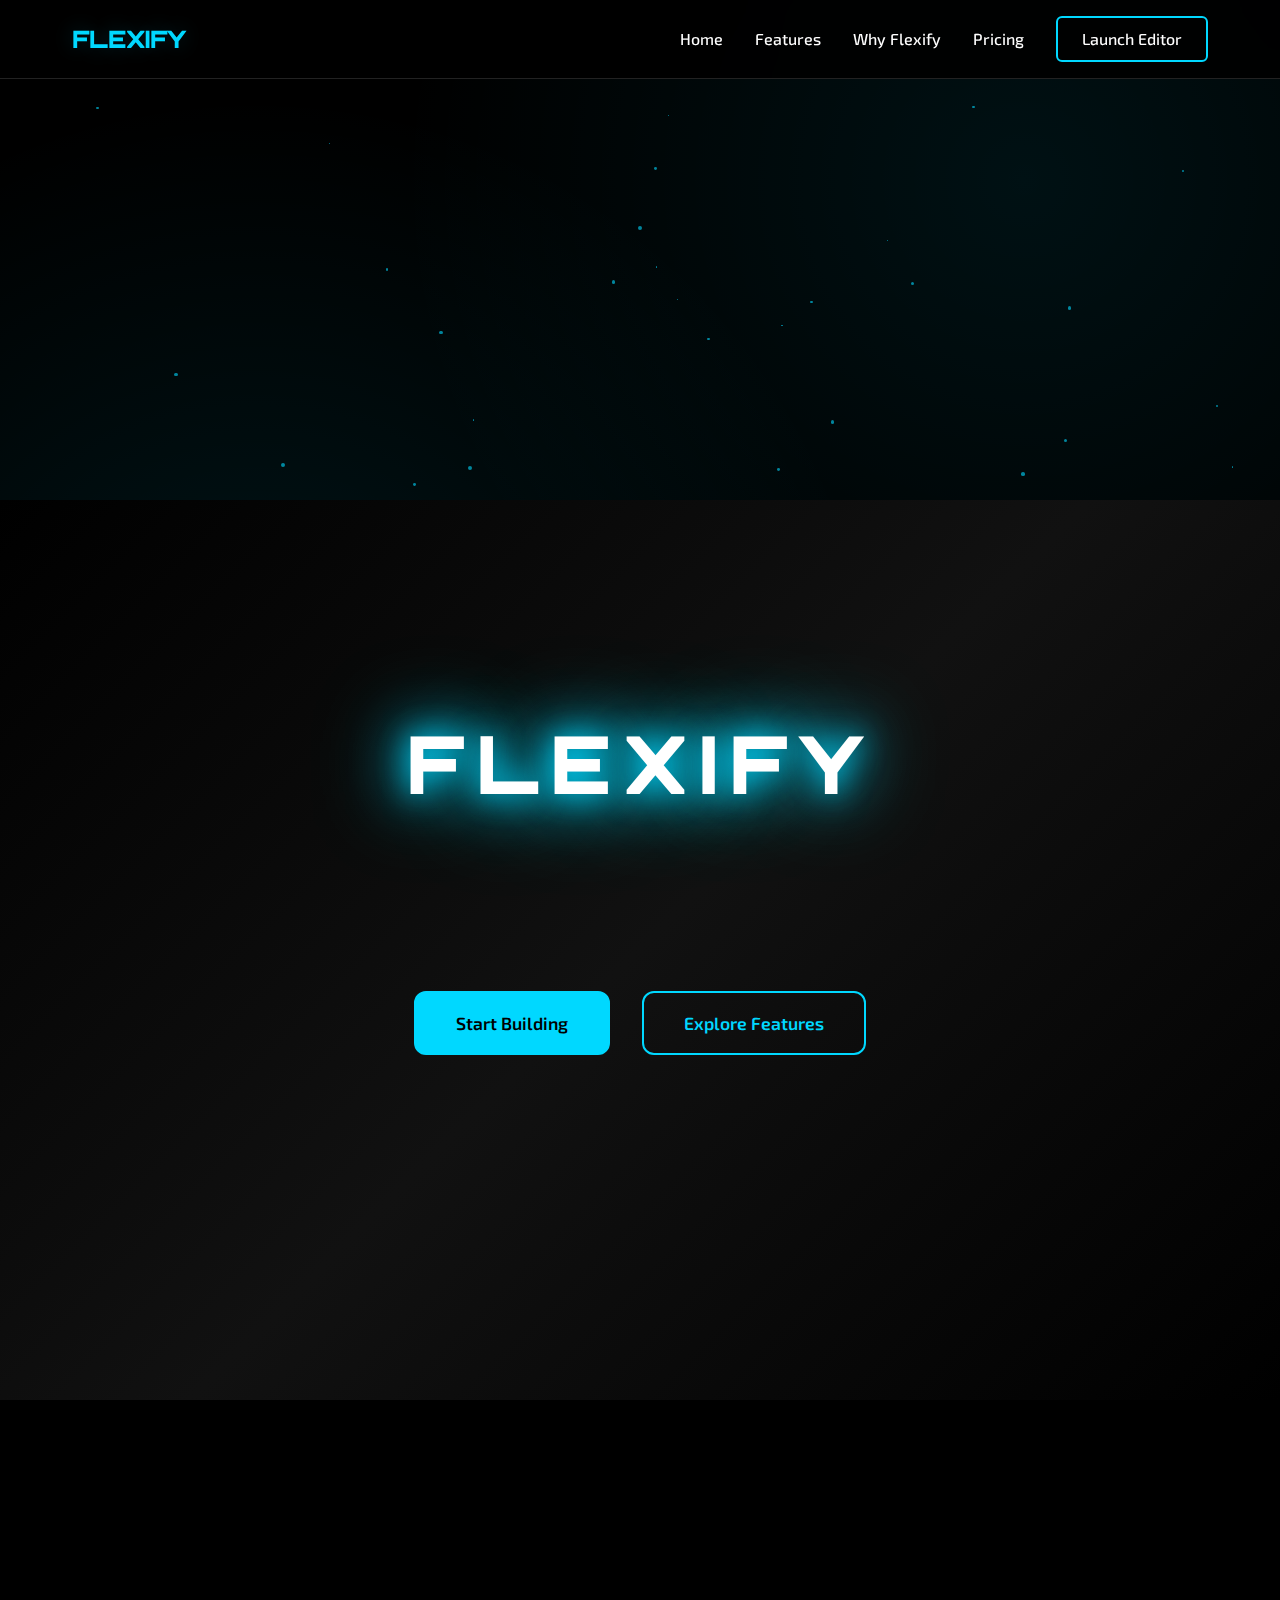
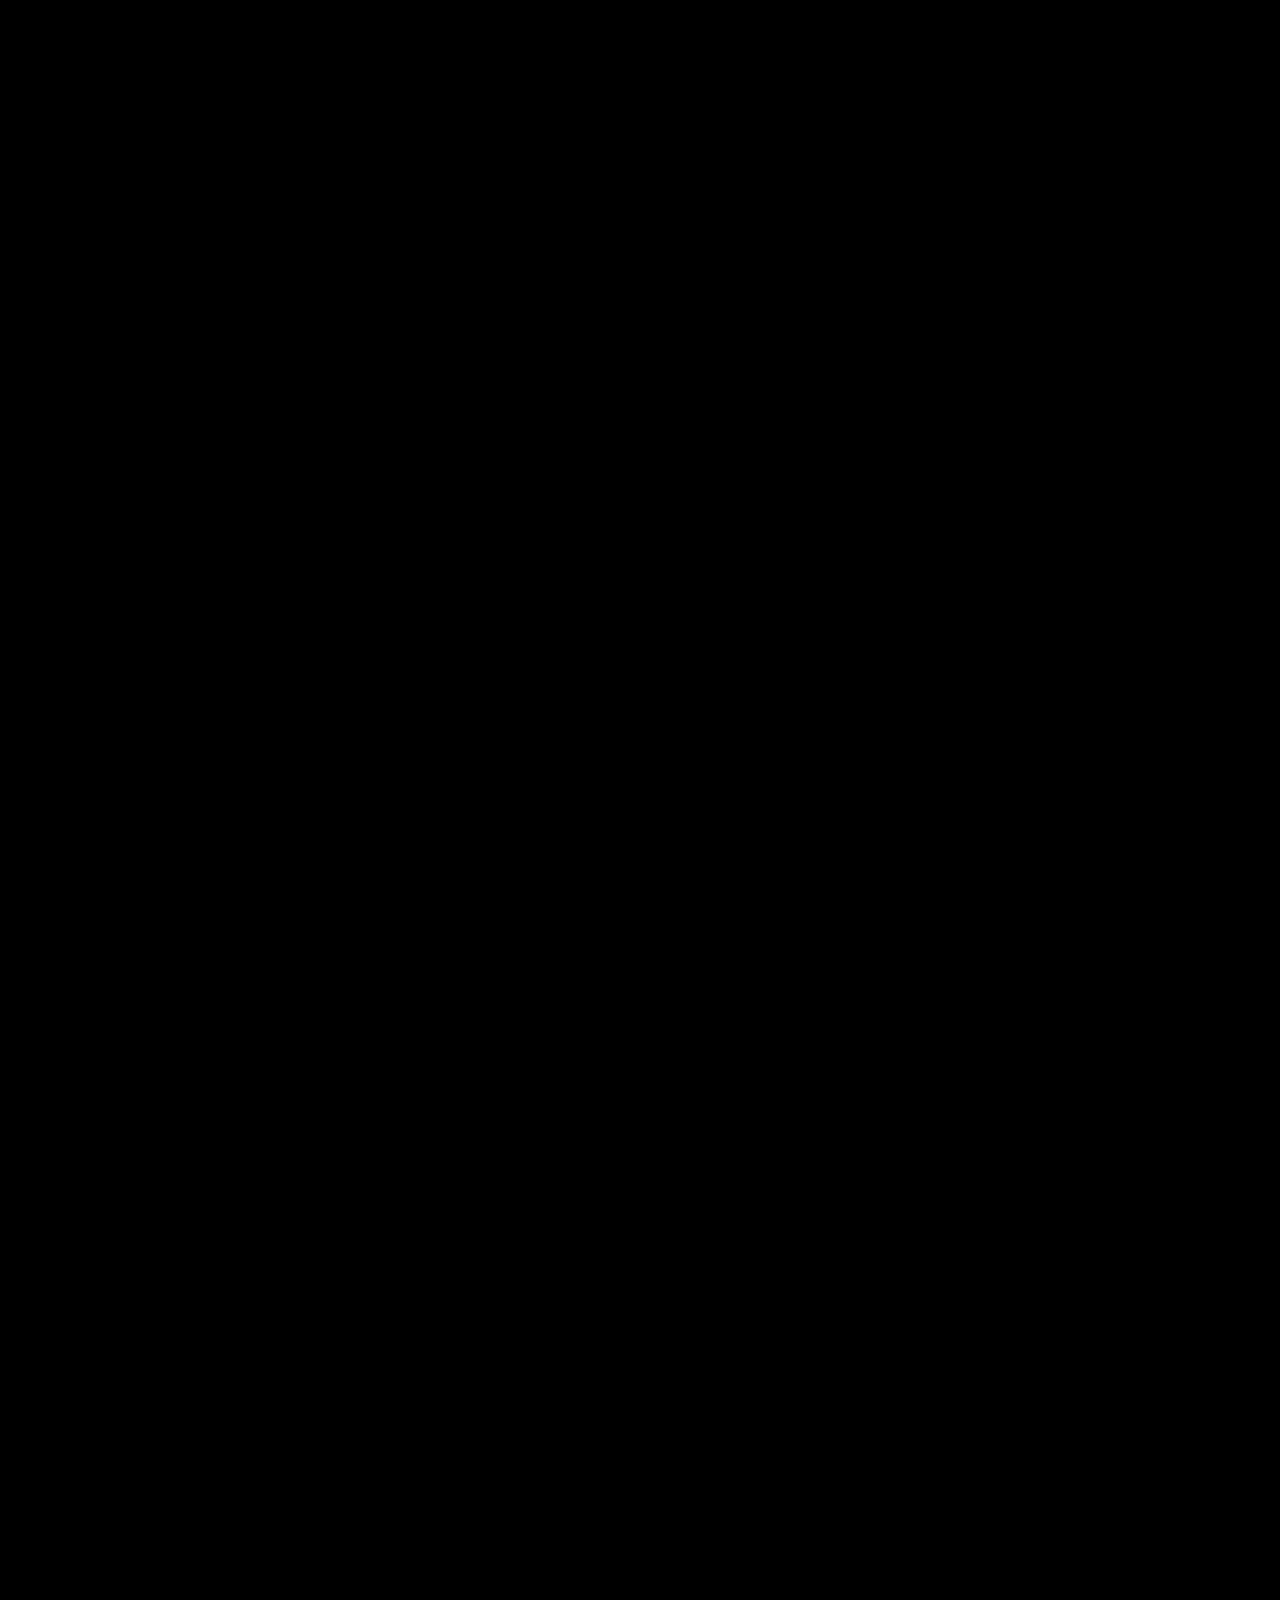
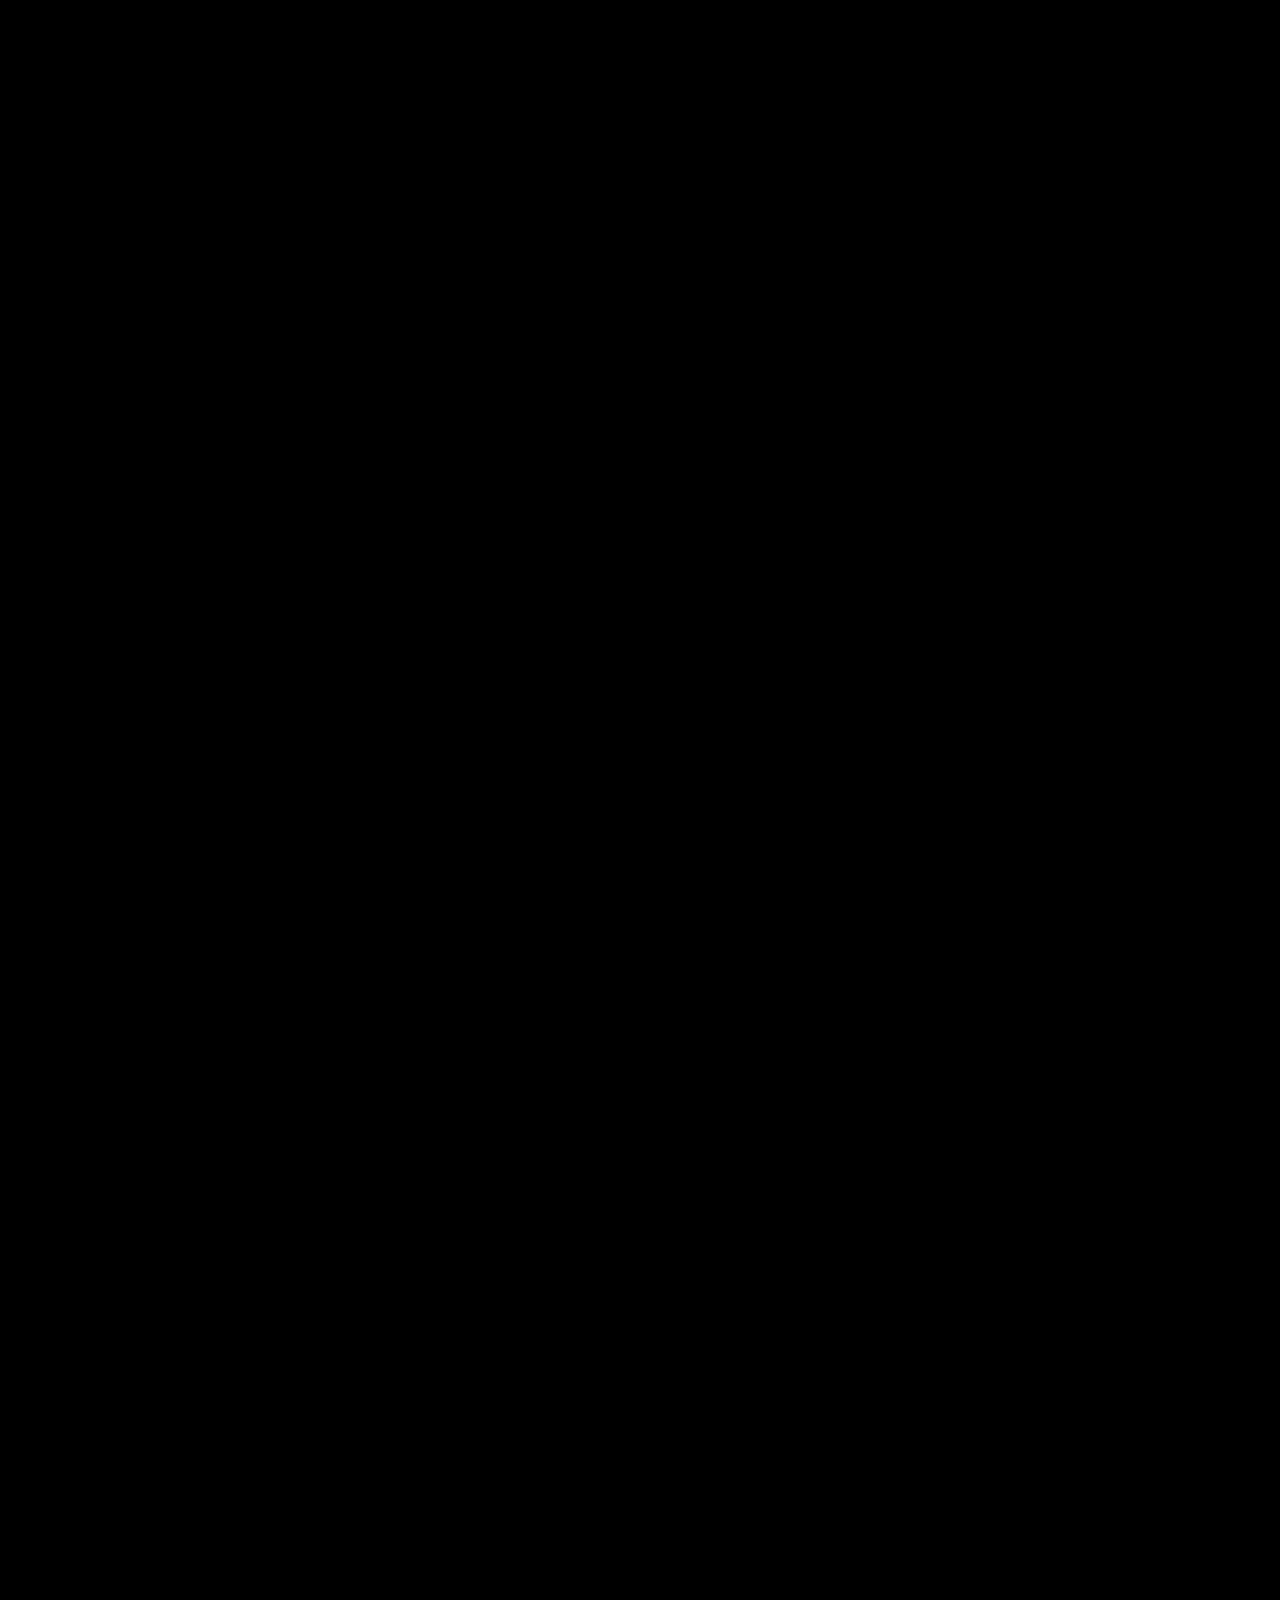
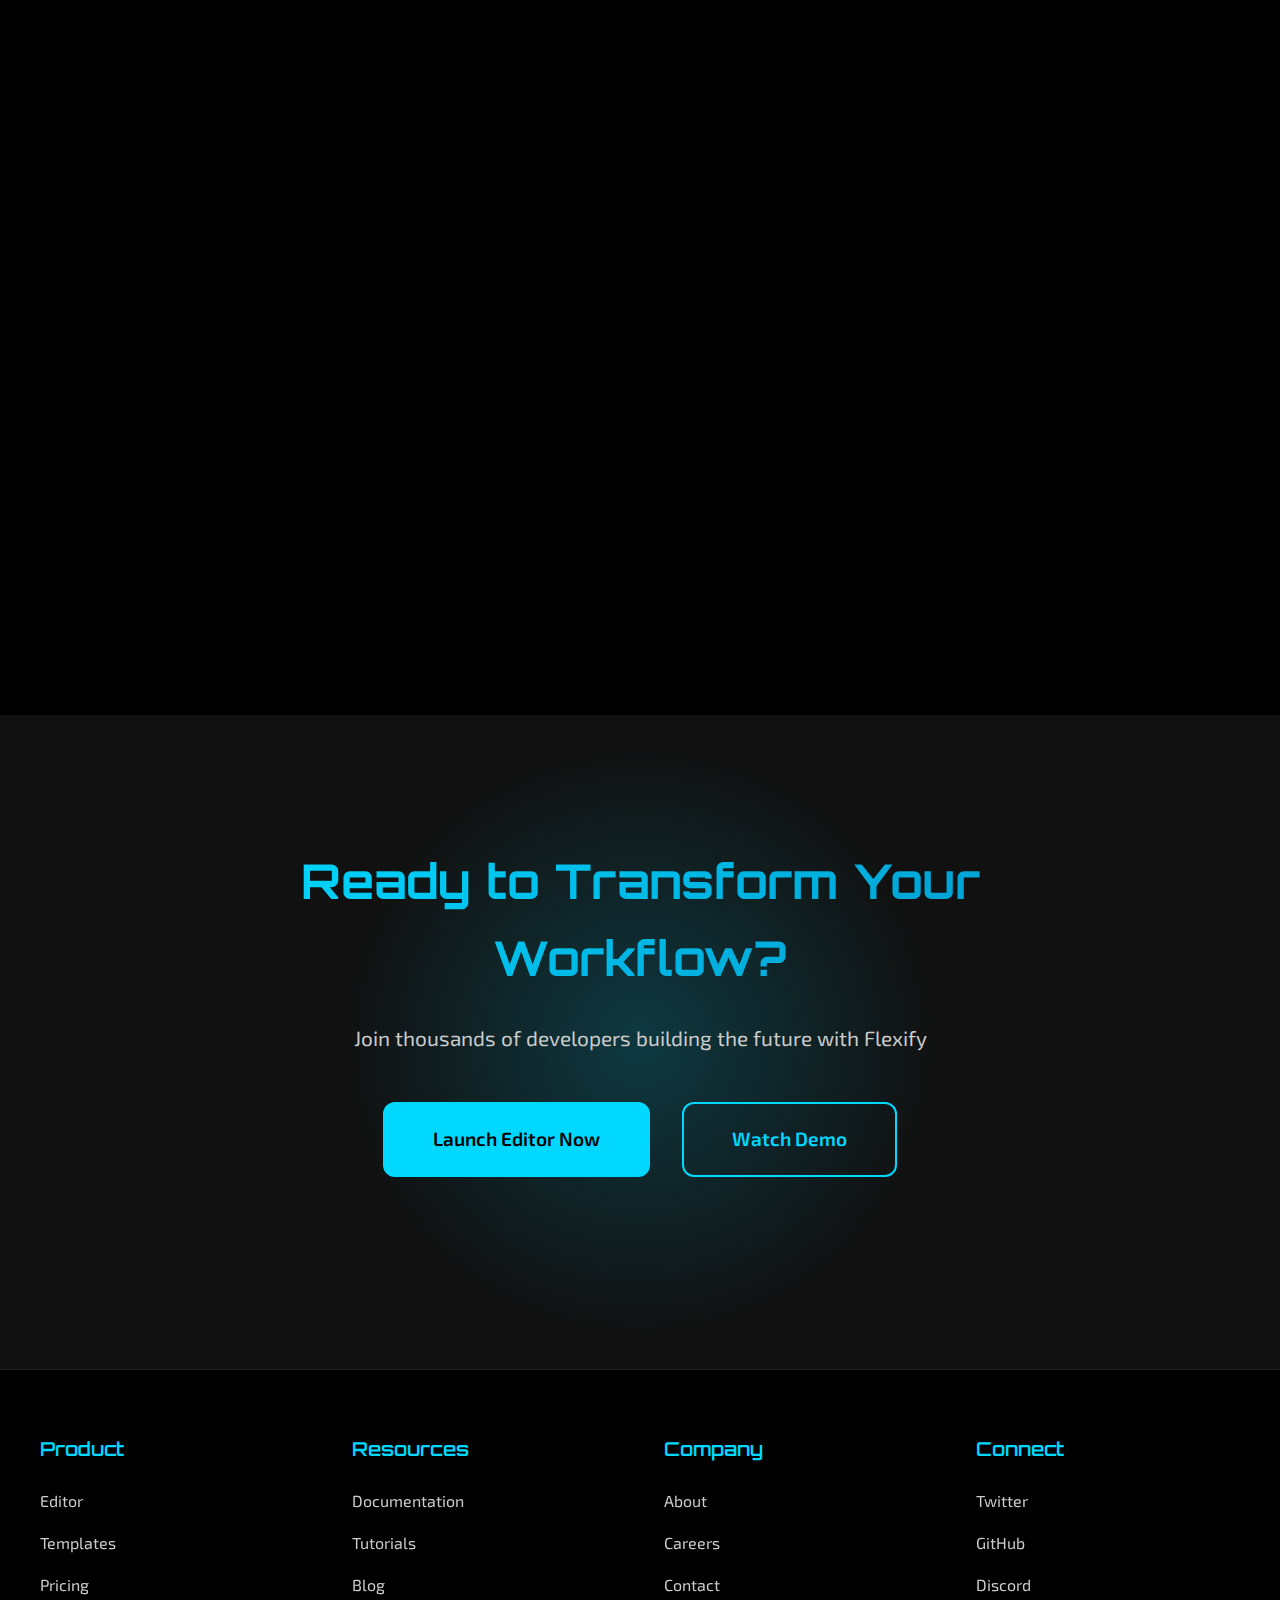
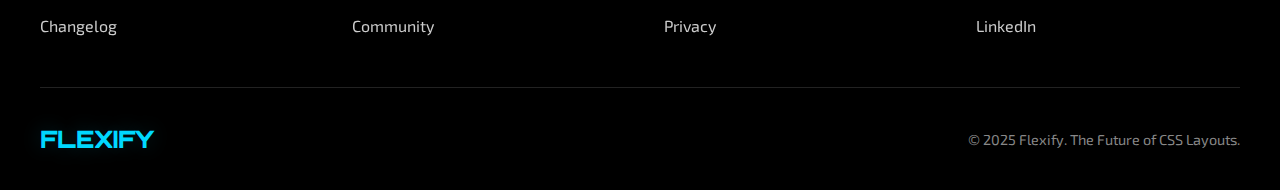
<file: index.html>
<!DOCTYPE html>
<html lang="en">
<head>
    <meta charset="UTF-8">
    <meta name="viewport" content="width=device-width, initial-scale=1.0">
    <title>Flexify - The Future of CSS Layouts</title>
    <meta name="description" content="Revolutionary CSS layout builder with visual editor. Create responsive layouts in minutes with clean, production-ready code export.">
    <link href="https://fonts.googleapis.com/css2?family=Orbitron:wght@400;700;900&family=Exo+2:wght@300;400;500;600&display=swap" rel="stylesheet">
    <link rel="stylesheet" href="homeCSS.css">



    <script> window.chtlConfig = { chatbotId: "7576568886", display: "page_inline" } </script>
<div id="chtl-inline-bot" style="width: 100%; height: 500px;"></div>
<script async data-id="7576568886" data-display="page_inline" id="chtl-script" type="text/javascript" src="https://chatling.ai/js/embed.js"></script>


    
</head>
<body>
    <!-- Navigation -->
    <nav class="nav" id="navbar">
        <div class="nav-container">
            <div class="nav-logo">FLEXIFY</div>
            <div class="nav-menu" id="navMenu">
                <a href="#hero" class="nav-link">Home</a>
                <a href="#features" class="nav-link">Features</a>
                <a href="#why-flexify" class="nav-link">Why Flexify</a>
                <a href="#pricing" class="nav-link">Pricing</a>
                <a href="flexify_index.html" class="nav-link btn-nav">Launch Editor</a>
            </div>
            <div class="nav-toggle" id="navToggle">
                <span></span>
                <span></span>
                <span></span>
            </div>
        </div>
    </nav>

    <!-- Animated Background -->
    <div class="bg-animation" id="bgAnimation"></div>

    <!-- Hero Section -->
    <section class="hero" id="hero">
        <div class="hero-content">
            <h1 class="logo">FLEXIFY</h1>
            <p class="tagline">The Future of CSS Layouts</p>
            <p class="hero-description">Build stunning, responsive layouts with our revolutionary visual editor. Export clean code instantly.</p>
            <div class="cta-buttons">
                <a href="flexify_index.html" class="btn btn-primary">
                    <span>Start Building</span>
                    <div class="btn-glow"></div>
                </a>
                <a href="#features" class="btn btn-secondary">
                    <span>Explore Features</span>
                    <div class="btn-glow"></div>
                </a>
            </div>
            <div class="hero-stats">
                <div class="stat">
                    <div class="stat-number">10K+</div>
                    <div class="stat-label">Layouts Created</div>
                </div>
                <div class="stat">
                    <div class="stat-number">50K+</div>
                    <div class="stat-label">Lines of Code Exported</div>
                </div>
                <div class="stat">
                    <div class="stat-number">99.9%</div>
                    <div class="stat-label">Uptime</div>
                </div>
            </div>
        </div>
        <div class="scroll-arrow" onclick="scrollToSection('features')"></div>
        <div class="hero-glow"></div>
    </section>

    <!-- Features Section -->
    <section class="section" id="features">
        <h2 class="section-title">Revolutionary Features</h2>
        <p class="section-subtitle">Everything you need to build modern, responsive layouts</p>
        <div class="features-grid">
            <div class="feature-card" data-tilt>
                <div class="feature-content">
                    <div class="feature-icon">⚡</div>
                    <h3 class="feature-title">Lightning Fast</h3>
                    <p>Build complex layouts in seconds with our intuitive visual editor. No more wrestling with CSS properties.</p>
                    <div class="feature-highlight">80% faster development</div>
                </div>
            </div>
            <div class="feature-card" data-tilt>
                <div class="feature-content">
                    <div class="feature-icon">🎨</div>
                    <h3 class="feature-title">Visual Design</h3>
                    <p>Drag, drop, and customize. See your layouts come to life instantly with real-time visual feedback.</p>
                    <div class="feature-highlight">Real-time preview</div>
                </div>
            </div>
            <div class="feature-card" data-tilt>
                <div class="feature-content">
                    <div class="feature-icon">💻</div>
                    <h3 class="feature-title">Clean Code Export</h3>
                    <p>Generate production-ready CSS code with modern best practices. Copy and paste directly into your projects.</p>
                    <div class="feature-highlight">Zero bloat code</div>
                </div>
            </div>
            <div class="feature-card" data-tilt>
                <div class="feature-content">
                    <div class="feature-icon">🚀</div>
                    <h3 class="feature-title">Modern Standards</h3>
                    <p>Built with the latest CSS Grid and Flexbox specifications. Future-proof your layouts.</p>
                    <div class="feature-highlight">CSS Grid & Flexbox</div>
                </div>
            </div>
            <div class="feature-card" data-tilt>
                <div class="feature-content">
                    <div class="feature-icon">📱</div>
                    <h3 class="feature-title">Responsive Ready</h3>
                    <p>Create layouts that work perfectly on all devices. Mobile-first responsive design made simple.</p>
                    <div class="feature-highlight">Mobile-first approach</div>
                </div>
            </div>
            <div class="feature-card" data-tilt>
                <div class="feature-content">
                    <div class="feature-icon">🔄</div>
                    <h3 class="feature-title">Version Control</h3>
                    <p>Save, version, and collaborate on your layouts. Never lose your work with cloud synchronization.</p>
                    <div class="feature-highlight">Cloud sync</div>
                </div>
            </div>
        </div>
    </section>

    <!-- Why Flexify Section -->
    <section class="section" id="why-flexify">
        <h2 class="section-title">Why Choose Flexify?</h2>
        <p class="section-subtitle">Join thousands of developers who've revolutionized their workflow</p>
        <div class="timeline">
            <div class="timeline-item">
                <div class="timeline-dot"></div>
                <div class="timeline-content">
                    <h3>Speed & Efficiency</h3>
                    <p>Reduce development time by 80%. Build layouts in minutes, not hours. Focus on what matters most - your content and user experience.</p>
                    <div class="timeline-stats">
                        <span class="stat-badge">5min</span>
                        <span class="stat-text">Average layout creation time</span>
                    </div>
                </div>
            </div>
            <div class="timeline-item">
                <div class="timeline-dot"></div>
                <div class="timeline-content">
                    <h3>Modern UI/UX</h3>
                    <p>Sleek, intuitive interface designed for developers. Dark theme, smooth animations, and a workflow that feels natural and productive.</p>
                    <div class="timeline-stats">
                        <span class="stat-badge">4.9★</span>
                        <span class="stat-text">User satisfaction rating</span>
                    </div>
                </div>
            </div>
            <div class="timeline-item">
                <div class="timeline-dot"></div>
                <div class="timeline-content">
                    <h3>Professional Code Output</h3>
                    <p>Generate clean, semantic, and optimized CSS. No bloat, no unnecessary code. Just professional-grade layouts ready for production.</p>
                    <div class="timeline-stats">
                        <span class="stat-badge">100%</span>
                        <span class="stat-text">Production-ready code</span>
                    </div>
                </div>
            </div>
            <div class="timeline-item">
                <div class="timeline-dot"></div>
                <div class="timeline-content">
                    <h3>Future-Proof Technology</h3>
                    <p>Built on the latest web standards. Your layouts will work today and tomorrow. Stay ahead of the curve with cutting-edge CSS features.</p>
                    <div class="timeline-stats">
                        <span class="stat-badge">∞</span>
                        <span class="stat-text">Future compatibility</span>
                    </div>
                </div>
            </div>
        </div>
    </section>

    <!-- Pricing Section -->
    <section class="section" id="pricing">
        <h2 class="section-title">Choose Your Plan</h2>
        <p class="section-subtitle">Start free, upgrade when you're ready</p>
        <div class="pricing-grid">
            <div class="pricing-card">
                <div class="pricing-header">
                    <h3 class="pricing-title">Starter</h3>
                    <div class="pricing-price">
                        <span class="price-symbol">$</span>
                        <span class="price-amount">0</span>
                        <span class="price-period">/month</span>
                    </div>
                </div>
                <ul class="pricing-features">
                    <li>✓ 5 layouts per month</li>
                    <li>✓ Basic templates</li>
                    <li>✓ CSS export</li>
                    <li>✓ Community support</li>
                </ul>
                <a href="flexify_index.html" class="btn btn-secondary pricing-btn">Get Started</a>
            </div>
            
            <div class="pricing-card pricing-featured">
                <div class="pricing-badge">Most Popular</div>
                <div class="pricing-header">
                    <h3 class="pricing-title">Pro</h3>
                    <div class="pricing-price">
                        <span class="price-symbol">$</span>
                        <span class="price-amount">19</span>
                        <span class="price-period">/month</span>
                    </div>
                </div>
                <ul class="pricing-features">
                    <li>✓ Unlimited layouts</li>
                    <li>✓ Advanced templates</li>
                    <li>✓ CSS + HTML export</li>
                    <li>✓ Priority support</li>
                    <li>✓ Team collaboration</li>
                    <li>✓ Version control</li>
                </ul>
                <a href="#signup" class="btn btn-primary pricing-btn">Start Pro Trial</a>
            </div>
            
            <div class="pricing-card">
                <div class="pricing-header">
                    <h3 class="pricing-title">Enterprise</h3>
                    <div class="pricing-price">
                        <span class="price-symbol">$</span>
                        <span class="price-amount">99</span>
                        <span class="price-period">/month</span>
                    </div>
                </div>
                <ul class="pricing-features">
                    <li>✓ Everything in Pro</li>
                    <li>✓ White-label solution</li>
                    <li>✓ API access</li>
                    <li>✓ Custom integrations</li>
                    <li>✓ Dedicated support</li>
                    <li>✓ SLA guarantee</li>
                </ul>
                <a href="#contact" class="btn btn-secondary pricing-btn">Contact Sales</a>
            </div>
        </div>
    </section>

    <!-- CTA Section -->
    <section class="cta-section">
        <div class="cta-content">
            <h2 class="cta-title">Ready to Transform Your Workflow?</h2>
            <p class="cta-description">Join thousands of developers building the future with Flexify</p>
            <div class="cta-buttons">
                <a href="#editor" class="btn btn-primary btn-large">
                    <span>Launch Editor Now</span>
                    <div class="btn-glow"></div>
                </a>
                <a href="#demo" class="btn btn-secondary btn-large">
                    <span>Watch Demo</span>
                    <div class="btn-glow"></div>
                </a>
            </div>
        </div>
        <div class="cta-bg-glow"></div>
    </section>

    <!-- Footer -->
    <footer class="footer">
        <div class="footer-content">
            <div class="footer-section">
                <h4 class="footer-title">Product</h4>
                <div class="footer-links">
                    <a href="#editor" class="footer-link">Editor</a>
                    <a href="#templates" class="footer-link">Templates</a>
                    <a href="#pricing" class="footer-link">Pricing</a>
                    <a href="#changelog" class="footer-link">Changelog</a>
                </div>
            </div>
            <div class="footer-section">
                <h4 class="footer-title">Resources</h4>
                <div class="footer-links">
                    <a href="#docs" class="footer-link">Documentation</a>
                    <a href="#tutorials" class="footer-link">Tutorials</a>
                    <a href="#blog" class="footer-link">Blog</a>
                    <a href="#community" class="footer-link">Community</a>
                </div>
            </div>
            <div class="footer-section">
                <h4 class="footer-title">Company</h4>
                <div class="footer-links">
                    <a href="#about" class="footer-link">About</a>
                    <a href="#careers" class="footer-link">Careers</a>
                    <a href="#contact" class="footer-link">Contact</a>
                    <a href="#privacy" class="footer-link">Privacy</a>
                </div>
            </div>
            <div class="footer-section">
                <h4 class="footer-title">Connect</h4>
                <div class="footer-links">
                    <a href="#twitter" class="footer-link">Twitter</a>
                    <a href="#github" class="footer-link">GitHub</a>
                    <a href="#discord" class="footer-link">Discord</a>
                    <a href="#linkedin" class="footer-link">LinkedIn</a>
                </div>
            </div>
        </div>
        <div class="footer-bottom">
            <div class="footer-logo">FLEXIFY</div>
            <div class="copyright">© 2025 Flexify. The Future of CSS Layouts.</div>
        </div>
    </footer>

    <script src="homeJS.js"></script>

</body>
</html>
</file>
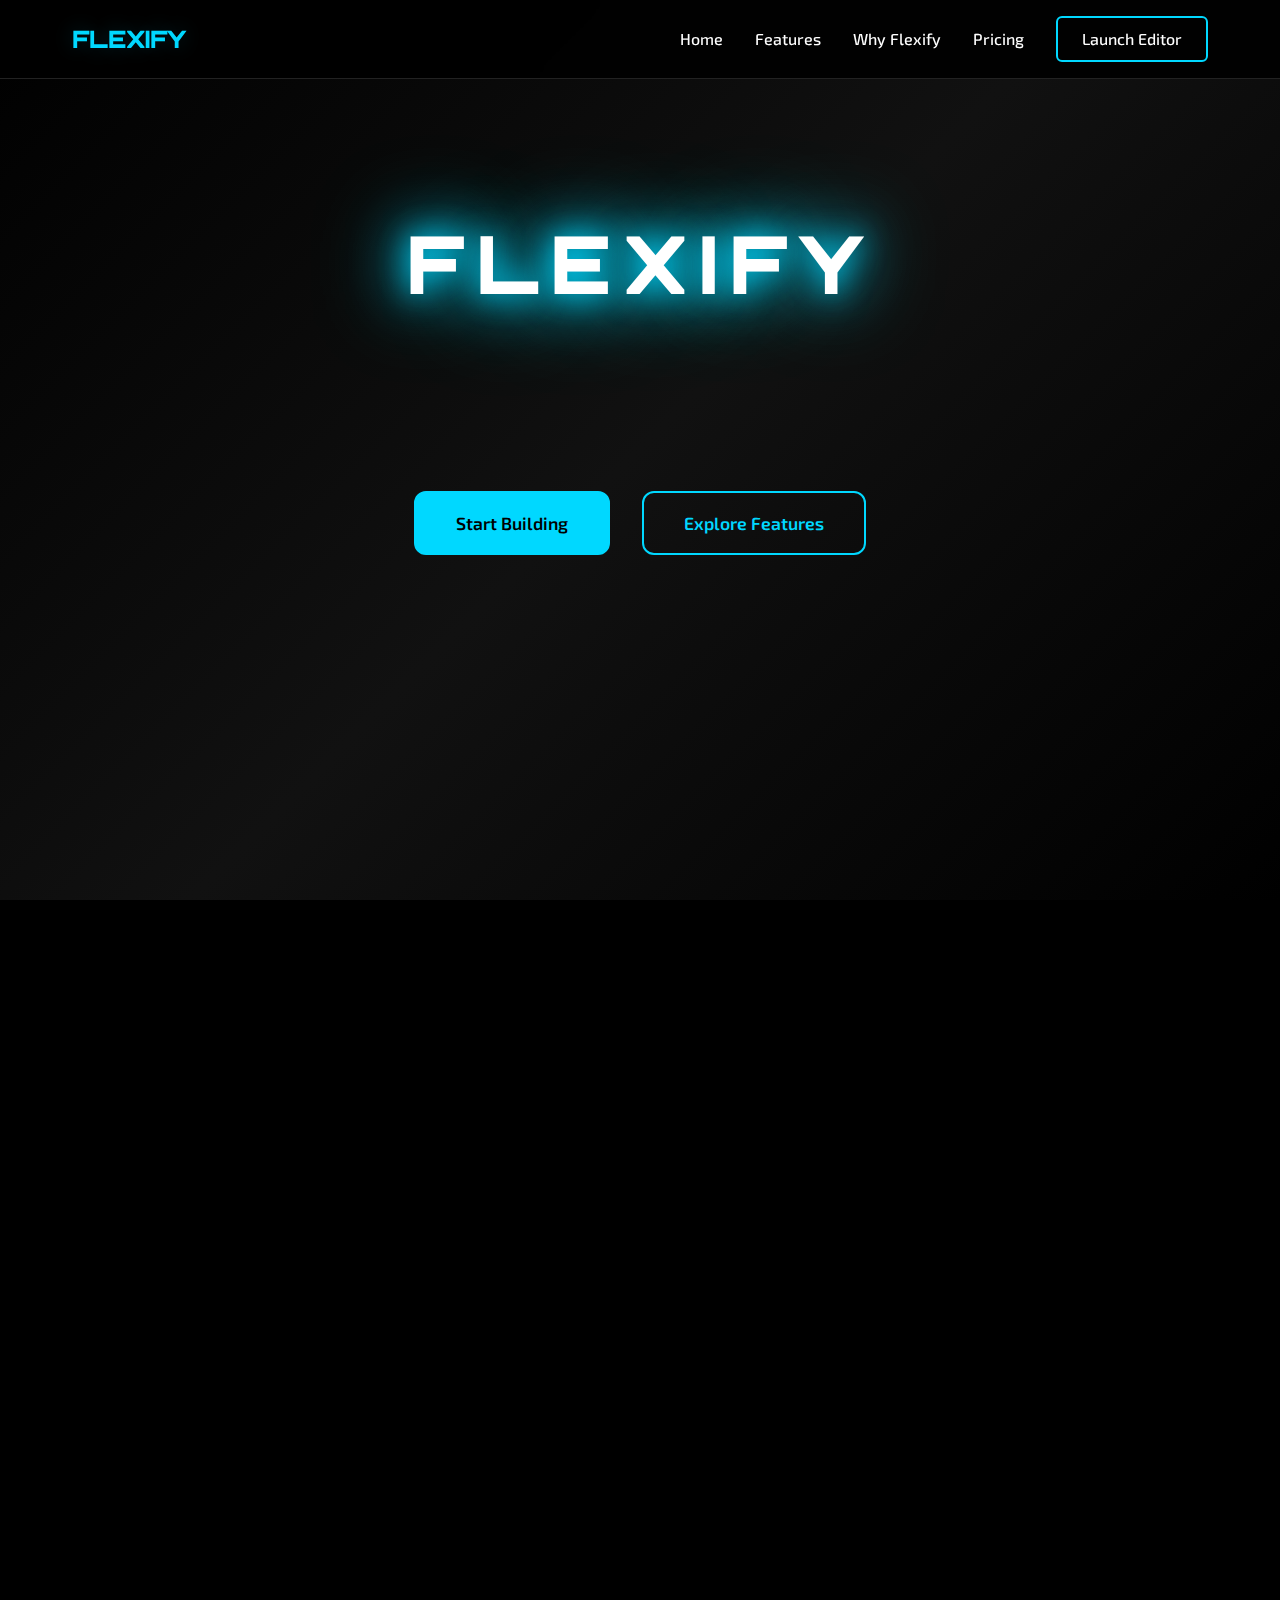
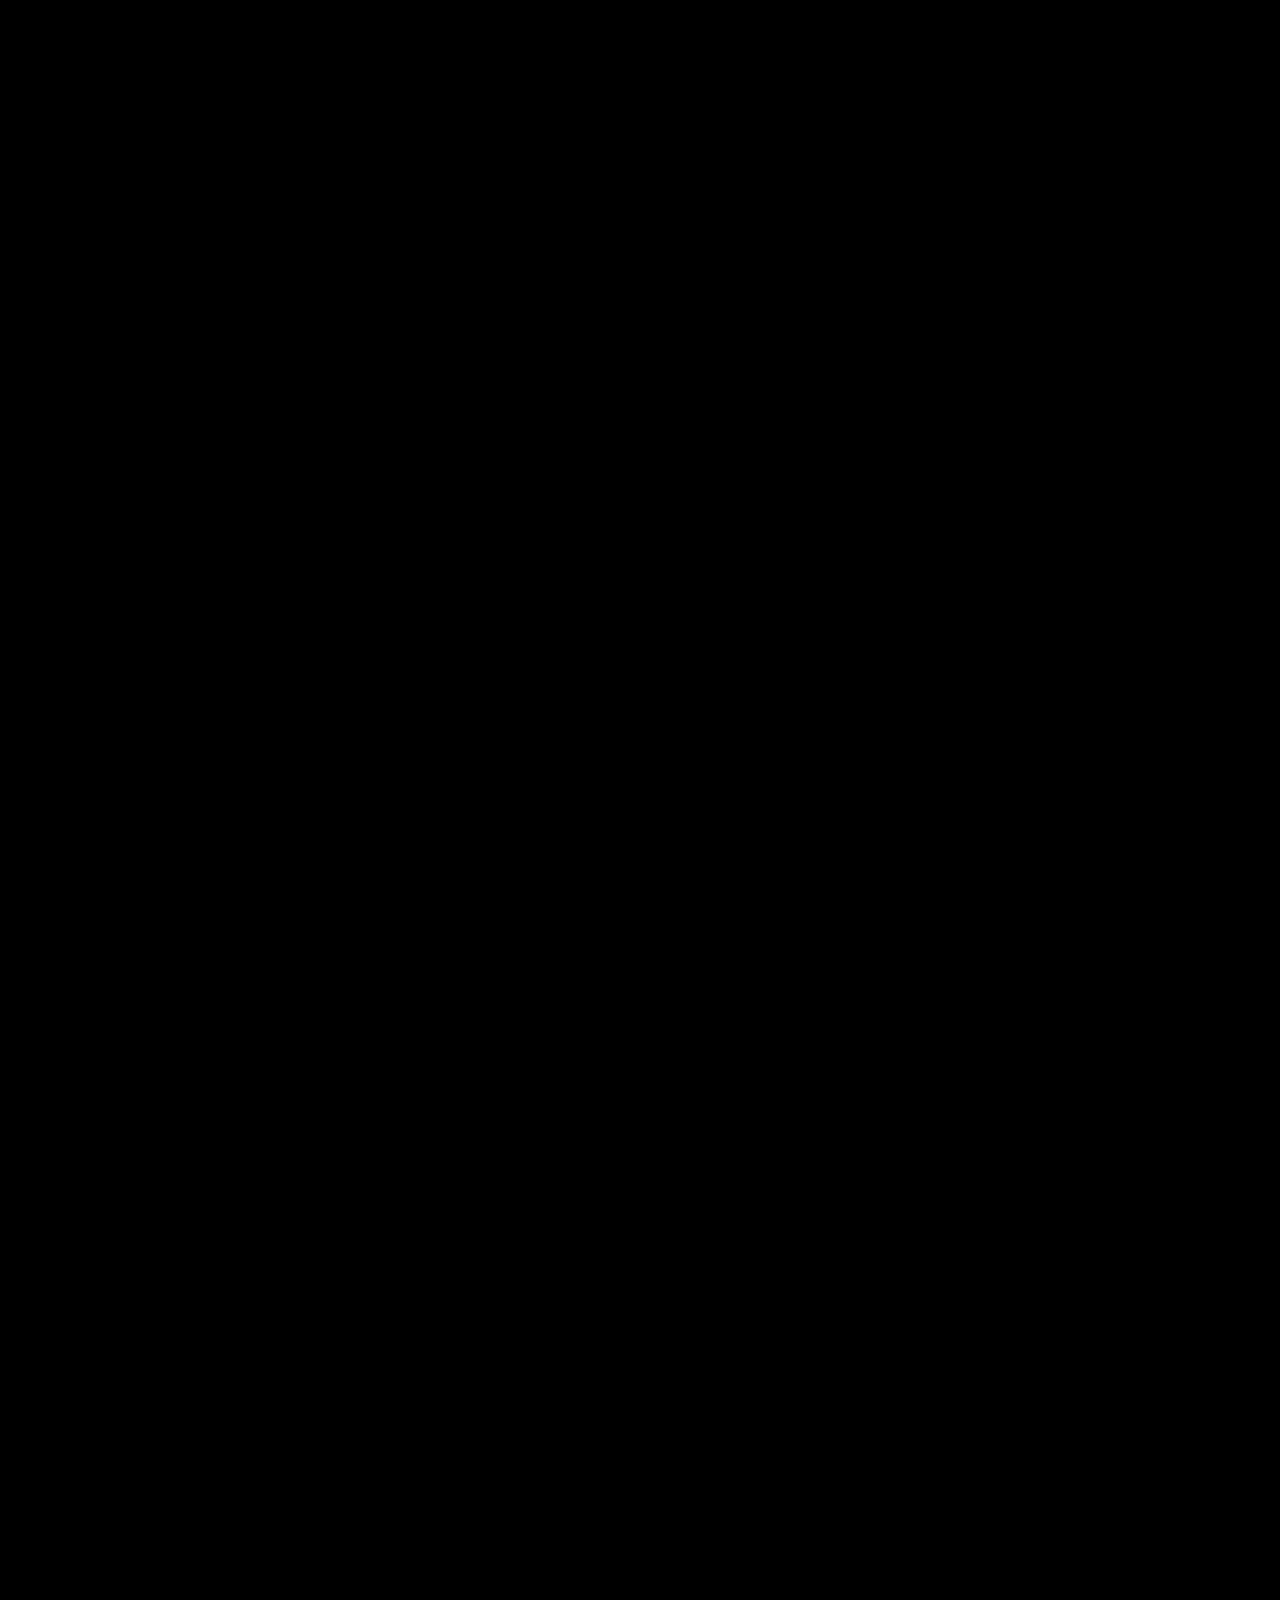
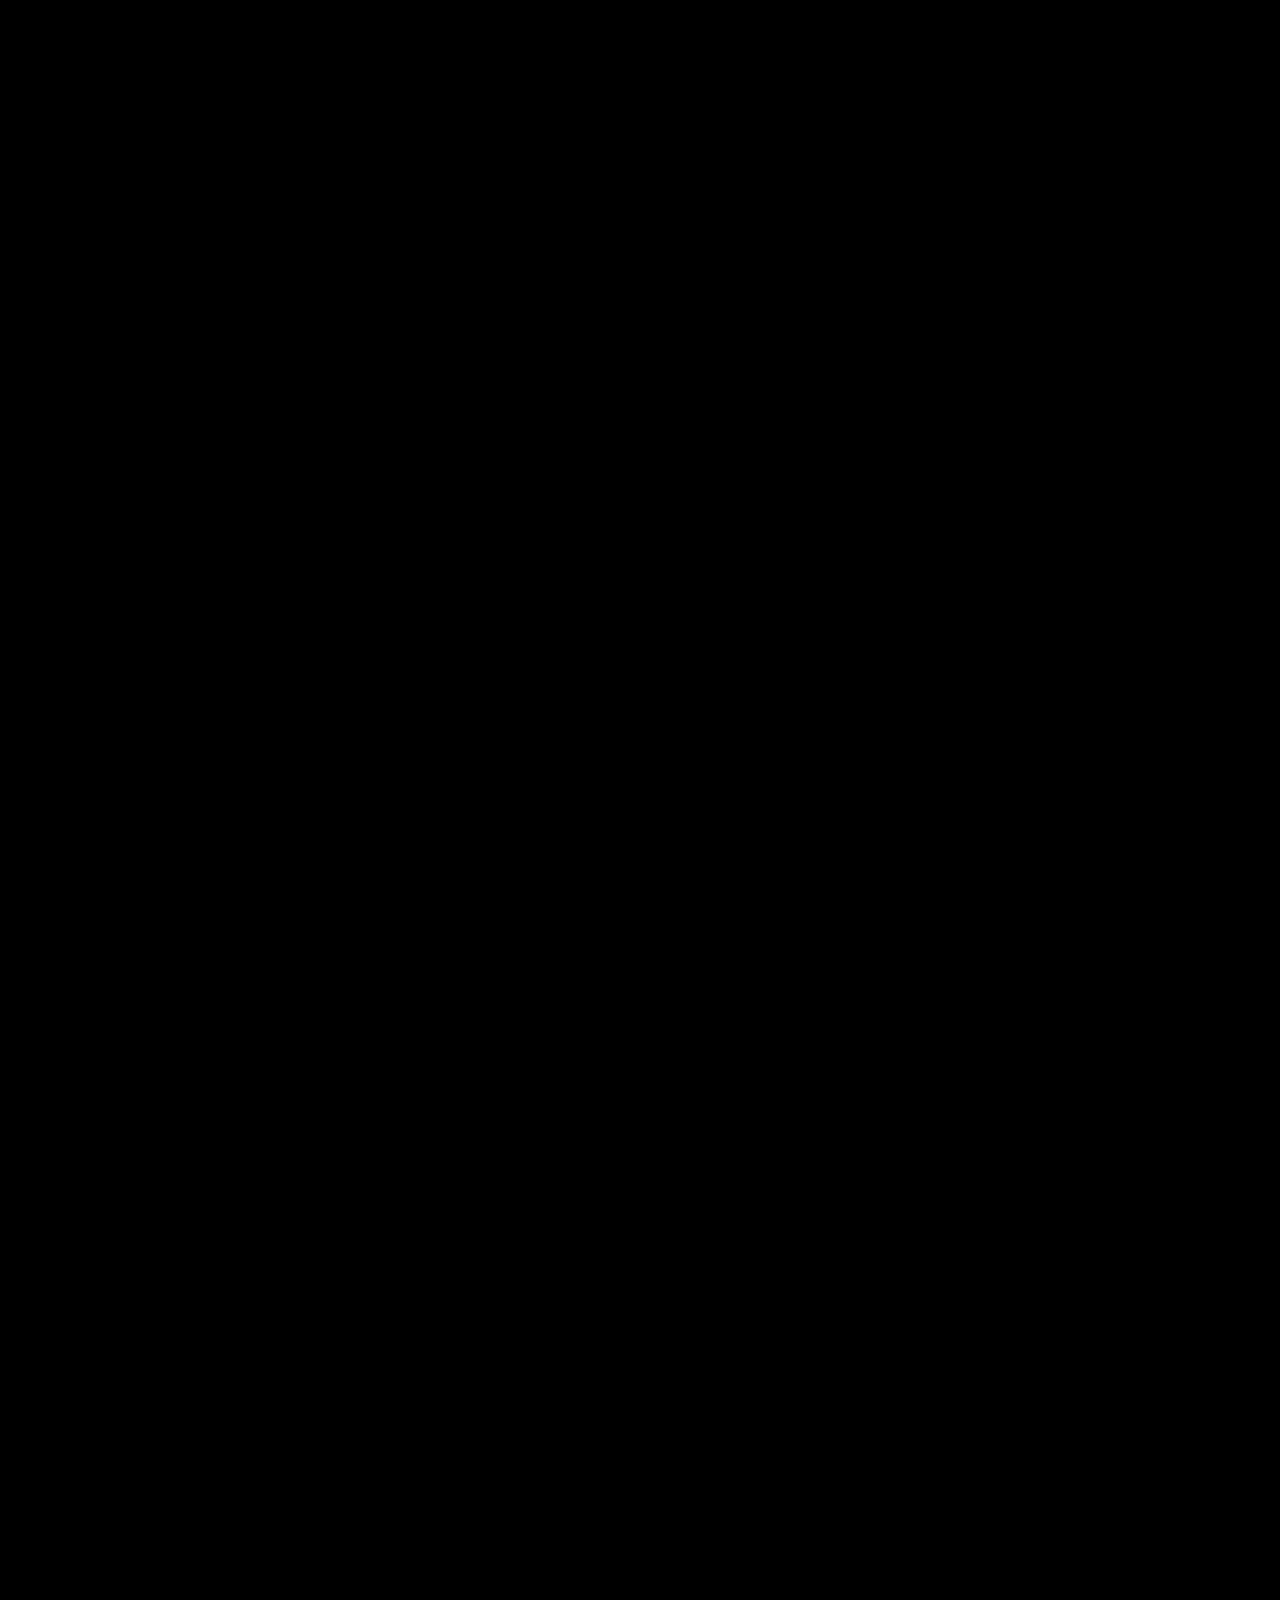
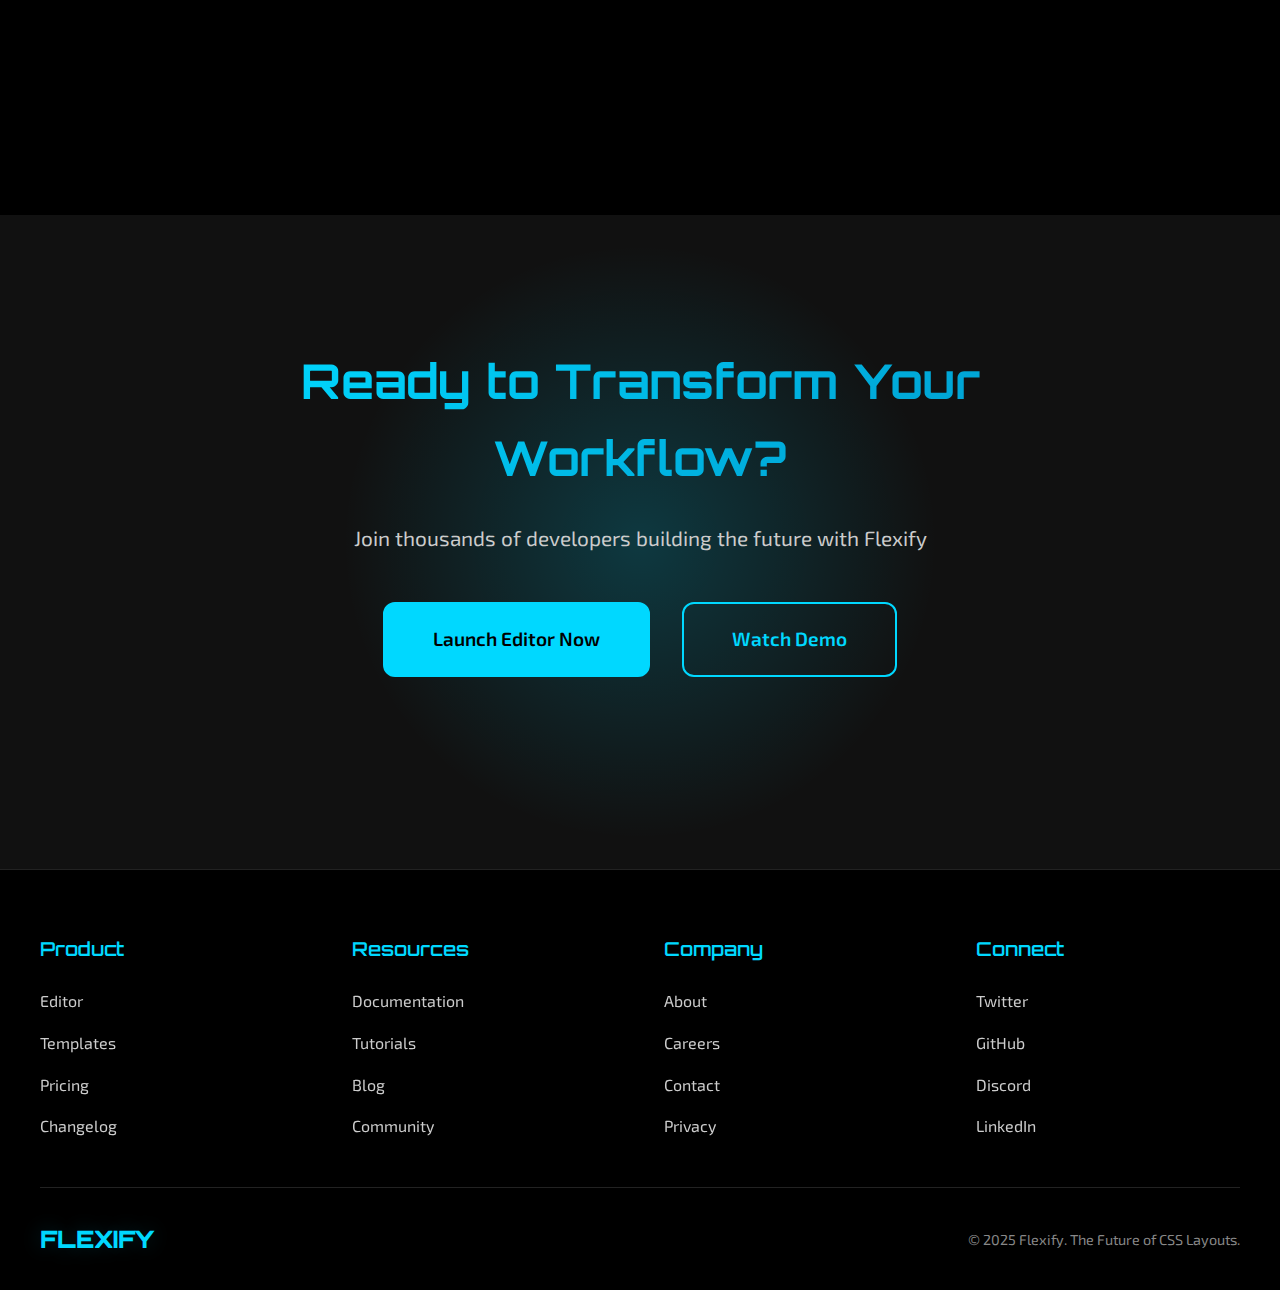
<file: homeHTML.html>
<!DOCTYPE html>
<html lang="en">
<head>
    <meta charset="UTF-8">
    <meta name="viewport" content="width=device-width, initial-scale=1.0">
    <title>Flexify - The Future of CSS Layouts</title>
    <meta name="description" content="Revolutionary CSS layout builder with visual editor. Create responsive layouts in minutes with clean, production-ready code export.">
    <link href="https://fonts.googleapis.com/css2?family=Orbitron:wght@400;700;900&family=Exo+2:wght@300;400;500;600&display=swap" rel="stylesheet">
    <link rel="stylesheet" href="homeCSS.css">
</head>
<body>
    <!-- Navigation -->
    <nav class="nav" id="navbar">
        <div class="nav-container">
            <div class="nav-logo">FLEXIFY</div>
            <div class="nav-menu" id="navMenu">
                <a href="#hero" class="nav-link">Home</a>
                <a href="#features" class="nav-link">Features</a>
                <a href="#why-flexify" class="nav-link">Why Flexify</a>
                <a href="#pricing" class="nav-link">Pricing</a>
                <a href="flexify_index.html" class="nav-link btn-nav">Launch Editor</a>
            </div>
            <div class="nav-toggle" id="navToggle">
                <span></span>
                <span></span>
                <span></span>
            </div>
        </div>
    </nav>

    <!-- Animated Background -->
    <div class="bg-animation" id="bgAnimation"></div>

    <!-- Hero Section -->
    <section class="hero" id="hero">
        <div class="hero-content">
            <h1 class="logo">FLEXIFY</h1>
            <p class="tagline">The Future of CSS Layouts</p>
            <p class="hero-description">Build stunning, responsive layouts with our revolutionary visual editor. Export clean code instantly.</p>
            <div class="cta-buttons">
                <a href="flexify_index.html" class="btn btn-primary">
                    <span>Start Building</span>
                    <div class="btn-glow"></div>
                </a>
                <a href="#features" class="btn btn-secondary">
                    <span>Explore Features</span>
                    <div class="btn-glow"></div>
                </a>
            </div>
            <div class="hero-stats">
                <div class="stat">
                    <div class="stat-number">10K+</div>
                    <div class="stat-label">Layouts Created</div>
                </div>
                <div class="stat">
                    <div class="stat-number">50K+</div>
                    <div class="stat-label">Lines of Code Exported</div>
                </div>
                <div class="stat">
                    <div class="stat-number">99.9%</div>
                    <div class="stat-label">Uptime</div>
                </div>
            </div>
        </div>
        <div class="scroll-arrow" onclick="scrollToSection('features')"></div>
        <div class="hero-glow"></div>
    </section>

    <!-- Features Section -->
    <section class="section" id="features">
        <h2 class="section-title">Revolutionary Features</h2>
        <p class="section-subtitle">Everything you need to build modern, responsive layouts</p>
        <div class="features-grid">
            <div class="feature-card" data-tilt>
                <div class="feature-content">
                    <div class="feature-icon">⚡</div>
                    <h3 class="feature-title">Lightning Fast</h3>
                    <p>Build complex layouts in seconds with our intuitive visual editor. No more wrestling with CSS properties.</p>
                    <div class="feature-highlight">80% faster development</div>
                </div>
            </div>
            <div class="feature-card" data-tilt>
                <div class="feature-content">
                    <div class="feature-icon">🎨</div>
                    <h3 class="feature-title">Visual Design</h3>
                    <p>Drag, drop, and customize. See your layouts come to life instantly with real-time visual feedback.</p>
                    <div class="feature-highlight">Real-time preview</div>
                </div>
            </div>
            <div class="feature-card" data-tilt>
                <div class="feature-content">
                    <div class="feature-icon">💻</div>
                    <h3 class="feature-title">Clean Code Export</h3>
                    <p>Generate production-ready CSS code with modern best practices. Copy and paste directly into your projects.</p>
                    <div class="feature-highlight">Zero bloat code</div>
                </div>
            </div>
            <div class="feature-card" data-tilt>
                <div class="feature-content">
                    <div class="feature-icon">🚀</div>
                    <h3 class="feature-title">Modern Standards</h3>
                    <p>Built with the latest CSS Grid and Flexbox specifications. Future-proof your layouts.</p>
                    <div class="feature-highlight">CSS Grid & Flexbox</div>
                </div>
            </div>
            <div class="feature-card" data-tilt>
                <div class="feature-content">
                    <div class="feature-icon">📱</div>
                    <h3 class="feature-title">Responsive Ready</h3>
                    <p>Create layouts that work perfectly on all devices. Mobile-first responsive design made simple.</p>
                    <div class="feature-highlight">Mobile-first approach</div>
                </div>
            </div>
            <div class="feature-card" data-tilt>
                <div class="feature-content">
                    <div class="feature-icon">🔄</div>
                    <h3 class="feature-title">Version Control</h3>
                    <p>Save, version, and collaborate on your layouts. Never lose your work with cloud synchronization.</p>
                    <div class="feature-highlight">Cloud sync</div>
                </div>
            </div>
        </div>
    </section>

    <!-- Why Flexify Section -->
    <section class="section" id="why-flexify">
        <h2 class="section-title">Why Choose Flexify?</h2>
        <p class="section-subtitle">Join thousands of developers who've revolutionized their workflow</p>
        <div class="timeline">
            <div class="timeline-item">
                <div class="timeline-dot"></div>
                <div class="timeline-content">
                    <h3>Speed & Efficiency</h3>
                    <p>Reduce development time by 80%. Build layouts in minutes, not hours. Focus on what matters most - your content and user experience.</p>
                    <div class="timeline-stats">
                        <span class="stat-badge">5min</span>
                        <span class="stat-text">Average layout creation time</span>
                    </div>
                </div>
            </div>
            <div class="timeline-item">
                <div class="timeline-dot"></div>
                <div class="timeline-content">
                    <h3>Modern UI/UX</h3>
                    <p>Sleek, intuitive interface designed for developers. Dark theme, smooth animations, and a workflow that feels natural and productive.</p>
                    <div class="timeline-stats">
                        <span class="stat-badge">4.9★</span>
                        <span class="stat-text">User satisfaction rating</span>
                    </div>
                </div>
            </div>
            <div class="timeline-item">
                <div class="timeline-dot"></div>
                <div class="timeline-content">
                    <h3>Professional Code Output</h3>
                    <p>Generate clean, semantic, and optimized CSS. No bloat, no unnecessary code. Just professional-grade layouts ready for production.</p>
                    <div class="timeline-stats">
                        <span class="stat-badge">100%</span>
                        <span class="stat-text">Production-ready code</span>
                    </div>
                </div>
            </div>
            <div class="timeline-item">
                <div class="timeline-dot"></div>
                <div class="timeline-content">
                    <h3>Future-Proof Technology</h3>
                    <p>Built on the latest web standards. Your layouts will work today and tomorrow. Stay ahead of the curve with cutting-edge CSS features.</p>
                    <div class="timeline-stats">
                        <span class="stat-badge">∞</span>
                        <span class="stat-text">Future compatibility</span>
                    </div>
                </div>
            </div>
        </div>
    </section>

    <!-- Pricing Section -->
    <section class="section" id="pricing">
        <h2 class="section-title">Choose Your Plan</h2>
        <p class="section-subtitle">Start free, upgrade when you're ready</p>
        <div class="pricing-grid">
            <div class="pricing-card">
                <div class="pricing-header">
                    <h3 class="pricing-title">Starter</h3>
                    <div class="pricing-price">
                        <span class="price-symbol">$</span>
                        <span class="price-amount">0</span>
                        <span class="price-period">/month</span>
                    </div>
                </div>
                <ul class="pricing-features">
                    <li>✓ 5 layouts per month</li>
                    <li>✓ Basic templates</li>
                    <li>✓ CSS export</li>
                    <li>✓ Community support</li>
                </ul>
                <a href="flexify_index.html" class="btn btn-secondary pricing-btn">Get Started</a>
            </div>
            
            <div class="pricing-card pricing-featured">
                <div class="pricing-badge">Most Popular</div>
                <div class="pricing-header">
                    <h3 class="pricing-title">Pro</h3>
                    <div class="pricing-price">
                        <span class="price-symbol">$</span>
                        <span class="price-amount">19</span>
                        <span class="price-period">/month</span>
                    </div>
                </div>
                <ul class="pricing-features">
                    <li>✓ Unlimited layouts</li>
                    <li>✓ Advanced templates</li>
                    <li>✓ CSS + HTML export</li>
                    <li>✓ Priority support</li>
                    <li>✓ Team collaboration</li>
                    <li>✓ Version control</li>
                </ul>
                <a href="#signup" class="btn btn-primary pricing-btn">Start Pro Trial</a>
            </div>
            
            <div class="pricing-card">
                <div class="pricing-header">
                    <h3 class="pricing-title">Enterprise</h3>
                    <div class="pricing-price">
                        <span class="price-symbol">$</span>
                        <span class="price-amount">99</span>
                        <span class="price-period">/month</span>
                    </div>
                </div>
                <ul class="pricing-features">
                    <li>✓ Everything in Pro</li>
                    <li>✓ White-label solution</li>
                    <li>✓ API access</li>
                    <li>✓ Custom integrations</li>
                    <li>✓ Dedicated support</li>
                    <li>✓ SLA guarantee</li>
                </ul>
                <a href="#contact" class="btn btn-secondary pricing-btn">Contact Sales</a>
            </div>
        </div>
    </section>

    <!-- CTA Section -->
    <section class="cta-section">
        <div class="cta-content">
            <h2 class="cta-title">Ready to Transform Your Workflow?</h2>
            <p class="cta-description">Join thousands of developers building the future with Flexify</p>
            <div class="cta-buttons">
                <a href="#editor" class="btn btn-primary btn-large">
                    <span>Launch Editor Now</span>
                    <div class="btn-glow"></div>
                </a>
                <a href="#demo" class="btn btn-secondary btn-large">
                    <span>Watch Demo</span>
                    <div class="btn-glow"></div>
                </a>
            </div>
        </div>
        <div class="cta-bg-glow"></div>
    </section>

    <!-- Footer -->
    <footer class="footer">
        <div class="footer-content">
            <div class="footer-section">
                <h4 class="footer-title">Product</h4>
                <div class="footer-links">
                    <a href="#editor" class="footer-link">Editor</a>
                    <a href="#templates" class="footer-link">Templates</a>
                    <a href="#pricing" class="footer-link">Pricing</a>
                    <a href="#changelog" class="footer-link">Changelog</a>
                </div>
            </div>
            <div class="footer-section">
                <h4 class="footer-title">Resources</h4>
                <div class="footer-links">
                    <a href="#docs" class="footer-link">Documentation</a>
                    <a href="#tutorials" class="footer-link">Tutorials</a>
                    <a href="#blog" class="footer-link">Blog</a>
                    <a href="#community" class="footer-link">Community</a>
                </div>
            </div>
            <div class="footer-section">
                <h4 class="footer-title">Company</h4>
                <div class="footer-links">
                    <a href="#about" class="footer-link">About</a>
                    <a href="#careers" class="footer-link">Careers</a>
                    <a href="#contact" class="footer-link">Contact</a>
                    <a href="#privacy" class="footer-link">Privacy</a>
                </div>
            </div>
            <div class="footer-section">
                <h4 class="footer-title">Connect</h4>
                <div class="footer-links">
                    <a href="#twitter" class="footer-link">Twitter</a>
                    <a href="#github" class="footer-link">GitHub</a>
                    <a href="#discord" class="footer-link">Discord</a>
                    <a href="#linkedin" class="footer-link">LinkedIn</a>
                </div>
            </div>
        </div>
        <div class="footer-bottom">
            <div class="footer-logo">FLEXIFY</div>
            <div class="copyright">© 2025 Flexify. The Future of CSS Layouts.</div>
        </div>
    </footer>

    <script src="homeJS.js"></script>
</body>
</html>
</file>
<file: homeCSS.css>
* {
    margin: 0;
    padding: 0;
    box-sizing: border-box;
}

:root {
    --bg-primary: #000;
    --bg-secondary: #111;
    --bg-tertiary: #222;
    --text-primary: #fff;
    --text-secondary: #ccc;
    --text-muted: #888;
    --accent-cyan: #00D8FF;
    --accent-glow: #00D8FF33;
    --accent-dark: #0099CC;
    --gradient-primary: linear-gradient(135deg, #00D8FF, #0099CC);
    --gradient-secondary: linear-gradient(135deg, var(--bg-secondary), var(--bg-tertiary));
    --shadow-glow: 0 0 20px var(--accent-glow);
    --shadow-strong: 0 20px 40px rgba(0, 0, 0, 0.5);
    --border-radius: 12px;
    --transition-smooth: all 0.4s cubic-bezier(0.25, 0.8, 0.25, 1);
    --transition-fast: all 0.2s ease;
}

html {
    scroll-behavior: smooth;
}

body {
    font-family: 'Exo 2', sans-serif;
    background: var(--bg-primary);
    color: var(--text-primary);
    overflow-x: hidden;
    line-height: 1.6;
}

/* Navigation */
.nav {
    position: fixed;
    top: 0;
    left: 0;
    right: 0;
    background: rgba(0, 0, 0, 0.9);
    backdrop-filter: blur(10px);
    border-bottom: 1px solid var(--bg-tertiary);
    z-index: 1000;
    transition: var(--transition-smooth);
}

.nav.scrolled {
    background: rgba(0, 0, 0, 0.95);
    box-shadow: var(--shadow-strong);
}

.nav-container {
    max-width: 1200px;
    margin: 0 auto;
    padding: 1rem 2rem;
    display: flex;
    align-items: center;
    justify-content: space-between;
}

.nav-logo {
    font-family: 'Orbitron', monospace;
    font-size: 1.5rem;
    font-weight: 900;
    color: var(--accent-cyan);
    text-shadow: var(--shadow-glow);
}

.nav-menu {
    display: flex;
    align-items: center;
    gap: 2rem;
}

.nav-link {
    color: var(--text-primary);
    text-decoration: none;
    font-weight: 500;
    transition: var(--transition-fast);
    position: relative;
}

.nav-link:hover {
    color: var(--accent-cyan);
}

.nav-link::after {
    content: '';
    position: absolute;
    bottom: -5px;
    left: 0;
    width: 0;
    height: 2px;
    background: var(--accent-cyan);
    transition: var(--transition-fast);
}

.nav-link:hover::after {
    width: 100%;
}

.btn-nav {
    padding: 0.5rem 1.5rem;
    border: 2px solid var(--accent-cyan);
    border-radius: 6px;
    background: transparent;
    transition: var(--transition-smooth);
}

.btn-nav:hover {
    background: var(--accent-cyan);
    color: var(--bg-primary);
    box-shadow: var(--shadow-glow);
}

.nav-toggle {
    display: none;
    flex-direction: column;
    cursor: pointer;
}

.nav-toggle span {
    width: 25px;
    height: 3px;
    background: var(--text-primary);
    margin: 3px 0;
    transition: var(--transition-fast);
}

/* Animated Background */
.bg-animation {
    position: fixed;
    top: 0;
    left: 0;
    width: 100%;
    height: 100%;
    pointer-events: none;
    z-index: -1;
    background: radial-gradient(circle at 20% 80%, rgba(0, 216, 255, 0.1) 0%, transparent 50%),
                radial-gradient(circle at 80% 20%, rgba(0, 216, 255, 0.08) 0%, transparent 50%);
}

.particle {
    position: absolute;
    width: 2px;
    height: 2px;
    background: var(--accent-cyan);
    border-radius: 50%;
    opacity: 0.6;
    animation: float 6s infinite ease-in-out;
}

@keyframes float {
    0%, 100% { transform: translateY(0px) rotate(0deg); opacity: 0.6; }
    50% { transform: translateY(-30px) rotate(180deg); opacity: 1; }
}

/* Hero Section */
.hero {
    min-height: 100vh;
    display: flex;
    align-items: center;
    justify-content: center;
    text-align: center;
    position: relative;
    padding: 2rem;
    background: linear-gradient(135deg, var(--bg-primary) 0%, var(--bg-secondary) 50%, var(--bg-primary) 100%);
}

.hero-content {
    z-index: 2;
    animation: fadeInUp 1.5s ease-out;
    max-width: 800px;
}

.logo {
    font-family: 'Orbitron', monospace;
    font-size: 5rem;
    font-weight: 900;
    letter-spacing: 12px;
    color: var(--text-primary);
    text-shadow: 0 0 30px var(--accent-cyan), 0 0 60px var(--accent-cyan), 0 0 90px var(--accent-cyan);
    animation: glow-pulse 4s ease-in-out infinite alternate;
    margin-bottom: -1rem;
}

.tagline {
    font-size: 1.8rem;
    color: var(--accent-cyan);
    margin-bottom: 1.5rem;
    font-weight: 300;
    opacity: 0;
    animation: fadeIn 2s ease-out 0.5s forwards;
}

.hero-description {
    font-size: 1.2rem;
    color: var(--text-secondary);
    margin-bottom: 3rem;
    max-width: 600px;
    margin-left: auto;
    margin-right: auto;
    opacity: 0;
    animation: fadeIn 2s ease-out 1s forwards;
}

.cta-buttons {
    display: flex;
    gap: 2rem;
    justify-content: center;
    flex-wrap: wrap;
    margin-bottom: 4rem;
}

.hero-stats {
    display: flex;
    justify-content: center;
    gap: 3rem;
    flex-wrap: wrap;
    opacity: 0;
    animation: fadeIn 2s ease-out 1.5s forwards;
}

.stat {
    text-align: center;
}

.stat-number {
    font-family: 'Orbitron', monospace;
    font-size: 2rem;
    font-weight: 700;
    color: var(--accent-cyan);
    margin-bottom: 0.5rem;
}

.stat-label {
    font-size: 0.9rem;
    color: var(--text-muted);
    text-transform: uppercase;
    letter-spacing: 1px;
}

.hero-glow {
    position: absolute;
    top: 50%;
    left: 50%;
    width: 400px;
    height: 400px;
    background: radial-gradient(circle, var(--accent-glow) 0%, transparent 70%);
    transform: translate(-50%, -50%);
    z-index: -1;
    animation: pulse 3s ease-in-out infinite;
}

/* Button Styles */
.btn {
    padding: 1rem 2.5rem;
    font-size: 1.1rem;
    font-weight: 600;
    text-decoration: none;
    border: 2px solid var(--accent-cyan);
    border-radius: var(--border-radius);
    transition: var(--transition-smooth);
    position: relative;
    overflow: hidden;
    transform-style: preserve-3d;
    display: inline-flex;
    align-items: center;
    justify-content: center;
}

.btn-primary {
    background: var(--accent-cyan);
    color: var(--bg-primary);
}

.btn-secondary {
    background: transparent;
    color: var(--accent-cyan);
}

.btn-large {
    padding: 1.25rem 3rem;
    font-size: 1.2rem;
}

.btn:hover {
    transform: translateY(-3px);
    box-shadow: 0 15px 30px var(--accent-glow);
}

.btn-primary:hover {
    background: var(--text-primary);
    border-color: var(--text-primary);
}

.btn-secondary:hover {
    background: var(--accent-cyan);
    color: var(--bg-primary);
}

.btn-glow {
    position: absolute;
    top: 0;
    left: 0;
    right: 0;
    bottom: 0;
    background: linear-gradient(45deg, transparent, rgba(255, 255, 255, 0.1), transparent);
    transform: translateX(-100%);
    transition: transform 0.6s ease;
}

.btn:hover .btn-glow {
    transform: translateX(100%);
}

.scroll-arrow {
    position: absolute;
    bottom: 2rem;
    left: 50%;
    transform: translateX(-50%);
    width: 30px;
    height: 30px;
    border: 2px solid var(--accent-cyan);
    border-top: none;
    border-right: none;
    transform: translateX(-50%) rotate(-45deg);
    animation: bounce 2s infinite;
    cursor: pointer;
    opacity: 0;
    animation: bounce 2s infinite, fadeIn 2s ease-out 2s forwards;
}

/* Section Styles */
.section {
    padding: 8rem 2rem;
    max-width: 1200px;
    margin: 0 auto;
    opacity: 0;
    transform: translateY(50px);
    transition: var(--transition-smooth);
}

.section.visible {
    opacity: 1;
    transform: translateY(0);
}

.section-title {
    font-family: 'Orbitron', monospace;
    font-size: 3.5rem;
    text-align: center;
    margin-bottom: 1rem;
    background: var(--gradient-primary);
    background-clip: text;
    -webkit-background-clip: text;
    -webkit-text-fill-color: transparent;
    position: relative;
}

.section-subtitle {
    text-align: center;
    font-size: 1.2rem;
    color: var(--text-secondary);
    margin-bottom: 4rem;
    max-width: 600px;
    margin-left: auto;
    margin-right: auto;
}

/* Features Section */
.features-grid {
    display: grid;
    grid-template-columns: repeat(auto-fit, minmax(350px, 1fr));
    gap: 2.5rem;
    margin-top: 4rem;
}

.feature-card {
    background: var(--gradient-secondary);
    padding: 3rem;
    border-radius: 20px;
    border: 1px solid var(--bg-tertiary);
    transition: var(--transition-smooth);
    transform-style: preserve-3d;
    position: relative;
    overflow: hidden;
}

.feature-card::before {
    content: '';
    position: absolute;
    top: 0;
    left: 0;
    right: 0;
    bottom: 0;
    background: linear-gradient(135deg, var(--accent-glow), transparent);
    opacity: 0;
    transition: opacity 0.5s ease;
}

.feature-card:hover {
    transform: translateY(-10px);
    box-shadow: 0 30px 60px rgba(0, 216, 255, 0.2);
    border-color: var(--accent-cyan);
}

.feature-card:hover::before {
    opacity: 1;
}

.feature-content {
    position: relative;
    z-index: 1;
}

.feature-icon {
    font-size: 3.5rem;
    margin-bottom: 1.5rem;
    display: block;
}

.feature-title {
    font-size: 1.5rem;
    font-weight: 700;
    margin-bottom: 1rem;
    font-family: 'Orbitron', monospace;
    color: var(--text-primary);
}

.feature-card p {
    color: var(--text-secondary);
    line-height: 1.8;
    margin-bottom: 1.5rem;
}

.feature-highlight {
    display: inline-block;
    padding: 0.5rem 1rem;
    background: var(--accent-glow);
    border: 1px solid var(--accent-cyan);
    border-radius: 20px;
    font-size: 0.9rem;
    font-weight: 600;
    color: var(--accent-cyan);
}

/* Timeline Section */
.timeline {
    position: relative;
    padding-left: 3rem;
    margin-top: 4rem;
}

.timeline::before {
    content: '';
    position: absolute;
    left: 0;
    top: 0;
    bottom: 0;
    width: 3px;
    background: linear-gradient(to bottom, var(--accent-cyan), var(--accent-dark), transparent);
}

.timeline-item {
    margin-bottom: 4rem;
    opacity: 0;
    transform: translateX(-50px);
    transition: var(--transition-smooth);
    position: relative;
}

.timeline-item.visible {
    opacity: 1;
    transform: translateX(0);
}

.timeline-item:nth-child(even) {
    transform: translateX(50px);
}

.timeline-item:nth-child(even).visible {
    transform: translateX(0);
}

.timeline-dot {
    position: absolute;
    left: -10px;
    top: 0;
    width: 20px;
    height: 20px;
    background: var(--accent-cyan);
    border-radius: 50%;
    box-shadow: 0 0 20px var(--accent-cyan);
}

.timeline-content {
    background: var(--gradient-secondary);
    padding: 2.5rem;
    border-radius: 15px;
    border-left: 4px solid var(--accent-cyan);
    margin-left: 2rem;
    position: relative;
}

.timeline-content h3 {
    font-family: 'Orbitron', monospace;
    font-size: 1.5rem;
    font-weight: 600;
    margin-bottom: 1rem;
    color: var(--text-primary);
}

.timeline-content p {
    color: var(--text-secondary);
    line-height: 1.8;
    margin-bottom: 1.5rem;
}

.timeline-stats {
    display: flex;
    align-items: center;
    gap: 1rem;
}

.stat-badge {
    background: var(--accent-cyan);
    color: var(--bg-primary);
    padding: 0.5rem 1rem;
    border-radius: 20px;
    font-weight: 700;
    font-family: 'Orbitron', monospace;
}

.stat-text {
    color: var(--text-muted);
    font-size: 0.9rem;
}

/* Pricing Section */
.pricing-grid {
    display: grid;
    grid-template-columns: repeat(auto-fit, minmax(300px, 1fr));
    gap: 2rem;
    margin-top: 4rem;
}

.pricing-card {
    background: var(--gradient-secondary);
    padding: 3rem;
    border-radius: 20px;
    border: 1px solid var(--bg-tertiary);
    transition: var(--transition-smooth);
    position: relative;
    text-align: center;
}

.pricing-featured {
    border: 2px solid var(--accent-cyan);
    transform: scale(1.05);
    box-shadow: 0 20px 40px var(--accent-glow);
}

.pricing-badge {
    position: absolute;
    top: -15px;
    left: 50%;
    transform: translateX(-50%);
    background: var(--accent-cyan);
    color: var(--bg-primary);
    padding: 0.5rem 1.5rem;
    border-radius: 20px;
    font-size: 0.9rem;
    font-weight: 600;
}

.pricing-header {
    margin-bottom: 2rem;
}

.pricing-title {
    font-family: 'Orbitron', monospace;
    font-size: 1.5rem;
    font-weight: 600;
    margin-bottom: 1rem;
    color: var(--text-primary);
}

.pricing-price {
    display: flex;
    align-items: baseline;
    justify-content: center;
    gap: 0.25rem;
}

.price-symbol {
    font-size: 1.5rem;
    color: var(--accent-cyan);
}

.price-amount {
    font-size: 3rem;
    font-weight: 700;
    font-family: 'Orbitron', monospace;
    color: var(--text-primary);
}

.price-period {
    color: var(--text-muted);
    font-size: 1rem;
}

.pricing-features {
    list-style: none;
    margin-bottom: 2rem;
    text-align: left;
}

.pricing-features li {
    padding: 0.5rem 0;
    color: var(--text-secondary);
    border-bottom: 1px solid var(--bg-tertiary);
}

.pricing-features li:last-child {
    border-bottom: none;
}

.pricing-btn {
    width: 100%;
    justify-content: center;
}

.pricing-card:hover {
    transform: translateY(-5px);
    box-shadow: 0 20px 40px rgba(0, 216, 255, 0.1);
}

.pricing-featured:hover {
    transform: scale(1.05) translateY(-5px);
}

/* CTA Section */
.cta-section {
    background: var(--bg-secondary);
    padding: 8rem 2rem;
    text-align: center;
    position: relative;
    overflow: hidden;
}

.cta-content {
    max-width: 800px;
    margin: 0 auto;
    position: relative;
    z-index: 2;
}

.cta-title {
    font-family: 'Orbitron', monospace;
    font-size: 3rem;
    font-weight: 700;
    margin-bottom: 1.5rem;
    background: var(--gradient-primary);
    background-clip: text;
    -webkit-background-clip: text;
    -webkit-text-fill-color: transparent;
}

.cta-description {
    font-size: 1.3rem;
    color: var(--text-secondary);
    margin-bottom: 3rem;
}

.cta-buttons {
    display: flex;
    justify-content: center;
    gap: 2rem;
    flex-wrap: wrap;
}

.cta-bg-glow {
    position: absolute;
    top: 50%;
    left: 50%;
    width: 600px;
    height: 600px;
    background: radial-gradient(circle, var(--accent-glow) 0%, transparent 70%);
    transform: translate(-50%, -50%);
    z-index: 1;
    animation: pulse 4s ease-in-out infinite;
}

/* Footer */
.footer {
    background: var(--bg-primary);
    border-top: 1px solid var(--bg-tertiary);
    padding: 4rem 2rem 2rem;
}

.footer-content {
    max-width: 1200px;
    margin: 0 auto;
    display: grid;
    grid-template-columns: repeat(auto-fit, minmax(250px, 1fr));
    gap: 3rem;
    margin-bottom: 3rem;
}

.footer-section h4 {
    font-family: 'Orbitron', monospace;
    font-size: 1.2rem;
    font-weight: 600;
    margin-bottom: 1.5rem;
    color: var(--accent-cyan);
}

.footer-links {
    display: flex;
    flex-direction: column;
    gap: 1rem;
}

.footer-link {
    color: var(--text-secondary);
    text-decoration: none;
    transition: var(--transition-fast);
    position: relative;
}

.footer-link:hover {
    color: var(--accent-cyan);
    text-shadow: 0 0 10px var(--accent-cyan);
}

.footer-link::after {
    content: '';
    position: absolute;
    bottom: -3px;
    left: 0;
    width: 0;
    height: 2px;
    background: var(--accent-cyan);
    transition: var(--transition-fast);
}

.footer-link:hover::after {
    width: 100%;
}

.footer-bottom {
    max-width: 1200px;
    margin: 0 auto;
    padding-top: 2rem;
    border-top: 1px solid var(--bg-tertiary);
    display: flex;
    justify-content: space-between;
    align-items: center;
    flex-wrap: wrap;
    gap: 1rem;
}

.footer-logo {
    font-family: 'Orbitron', monospace;
    font-size: 1.5rem;
    font-weight: 900;
    color: var(--accent-cyan);
    text-shadow: var(--shadow-glow);
}

.copyright {
    color: var(--text-muted);
    font-size: 0.9rem;
}

/* Animations */
@keyframes glow-pulse {
    0% { 
        text-shadow: 0 0 30px var(--accent-cyan), 0 0 60px var(--accent-cyan), 0 0 90px var(--accent-cyan); 
    }
    100% { 
        text-shadow: 0 0 40px var(--accent-cyan), 0 0 80px var(--accent-cyan), 0 0 120px var(--accent-cyan); 
    }
}

@keyframes fadeInUp {
    from { 
        opacity: 0; 
        transform: translateY(50px); 
    }
    to { 
        opacity: 1; 
        transform: translateY(0); 
    }
}

@keyframes fadeIn {
    from { opacity: 0; }
    to { opacity: 1; }
}

@keyframes bounce {
    0%, 20%, 50%, 80%, 100% { 
        transform: translateX(-50%) rotate(-45deg) translateY(0); 
    }
    40% { 
        transform: translateX(-50%) rotate(-45deg) translateY(-10px); 
    }
    60% { 
        transform: translateX(-50%) rotate(-45deg) translateY(-5px); 
    }
}

@keyframes pulse {
    0%, 100% { 
        transform: translate(-50%, -50%) scale(1); 
        opacity: 0.5; 
    }
    50% { 
        transform: translate(-50%, -50%) scale(1.1); 
        opacity: 0.8; 
    }
}

/* Responsive Design */
@media (max-width: 768px) {
    .nav-menu {
        position: fixed;
        top: 70px;
        left: 0;
        right: 0;
        background: rgba(0, 0, 0, 0.95);
        backdrop-filter: blur(10px);
        flex-direction: column;
        padding: 2rem;
        gap: 1.5rem;
        transform: translateY(-100%);
        opacity: 0;
        transition: var(--transition-smooth);
        border-bottom: 1px solid var(--bg-tertiary);
    }

    .nav-menu.active {
        transform: translateY(0);
        opacity: 1;
    }

    .nav-toggle {
        display: flex;
    }

    .nav-toggle.active span:nth-child(1) {
        transform: rotate(45deg) translate(5px, 5px);
    }

    .nav-toggle.active span:nth-child(2) {
        opacity: 0;
    }

    .nav-toggle.active span:nth-child(3) {
        transform: rotate(-45deg) translate(7px, -6px);
    }

    .logo {
        font-size: 3.5rem;
        letter-spacing: 8px;
    }

    .tagline {
        font-size: 1.4rem;
    }

    .hero-description {
        font-size: 1.1rem;
    }

    .section-title {
        font-size: 2.5rem;
    }

    .section-subtitle {
        font-size: 1.1rem;
    }

    .cta-title {
        font-size: 2.2rem;
    }

    .cta-buttons {
        flex-direction: column;
        align-items: center;
    }

    .hero-stats {
        gap: 2rem;
    }

    .stat-number {
        font-size: 1.5rem;
    }

    .timeline {
        padding-left: 2rem;
    }

    .timeline-content {
        margin-left: 1.5rem;
        padding: 2rem;
    }

    .features-grid {
        grid-template-columns: 1fr;
        gap: 2rem;
    }

    .pricing-grid {
        grid-template-columns: 1fr;
        gap: 2rem;
    }

    .pricing-featured {
        transform: none;
    }

    .pricing-featured:hover {
        transform: translateY(-5px);
    }

    .footer-content {
        grid-template-columns: repeat(2, 1fr);
    }

    .footer-bottom {
        flex-direction: column;
        text-align: center;
    }
}

@media (max-width: 480px) {
    .logo {
        font-size: 2.8rem;
        letter-spacing: 4px;
    }

    .section {
        padding: 4rem 1rem;
    }

    .feature-card, .timeline-content, .pricing-card {
        padding: 2rem;
    }

    .cta-section {
        padding: 4rem 1rem;
    }

    .footer-content {
        grid-template-columns: 1fr;
        gap: 2rem;
    }
}

/* High-end effects for modern browsers */
@supports (backdrop-filter: blur(10px)) {
    .nav {
        backdrop-filter: blur(15px);
    }
}

/* Reduced motion for accessibility */
@media (prefers-reduced-motion: reduce) {
    * {
        animation-duration: 0.01ms !important;
        animation-iteration-count: 1 !important;
        transition-duration: 0.01ms !important;
        scroll-behavior: auto !important;
    }
}
</file>
